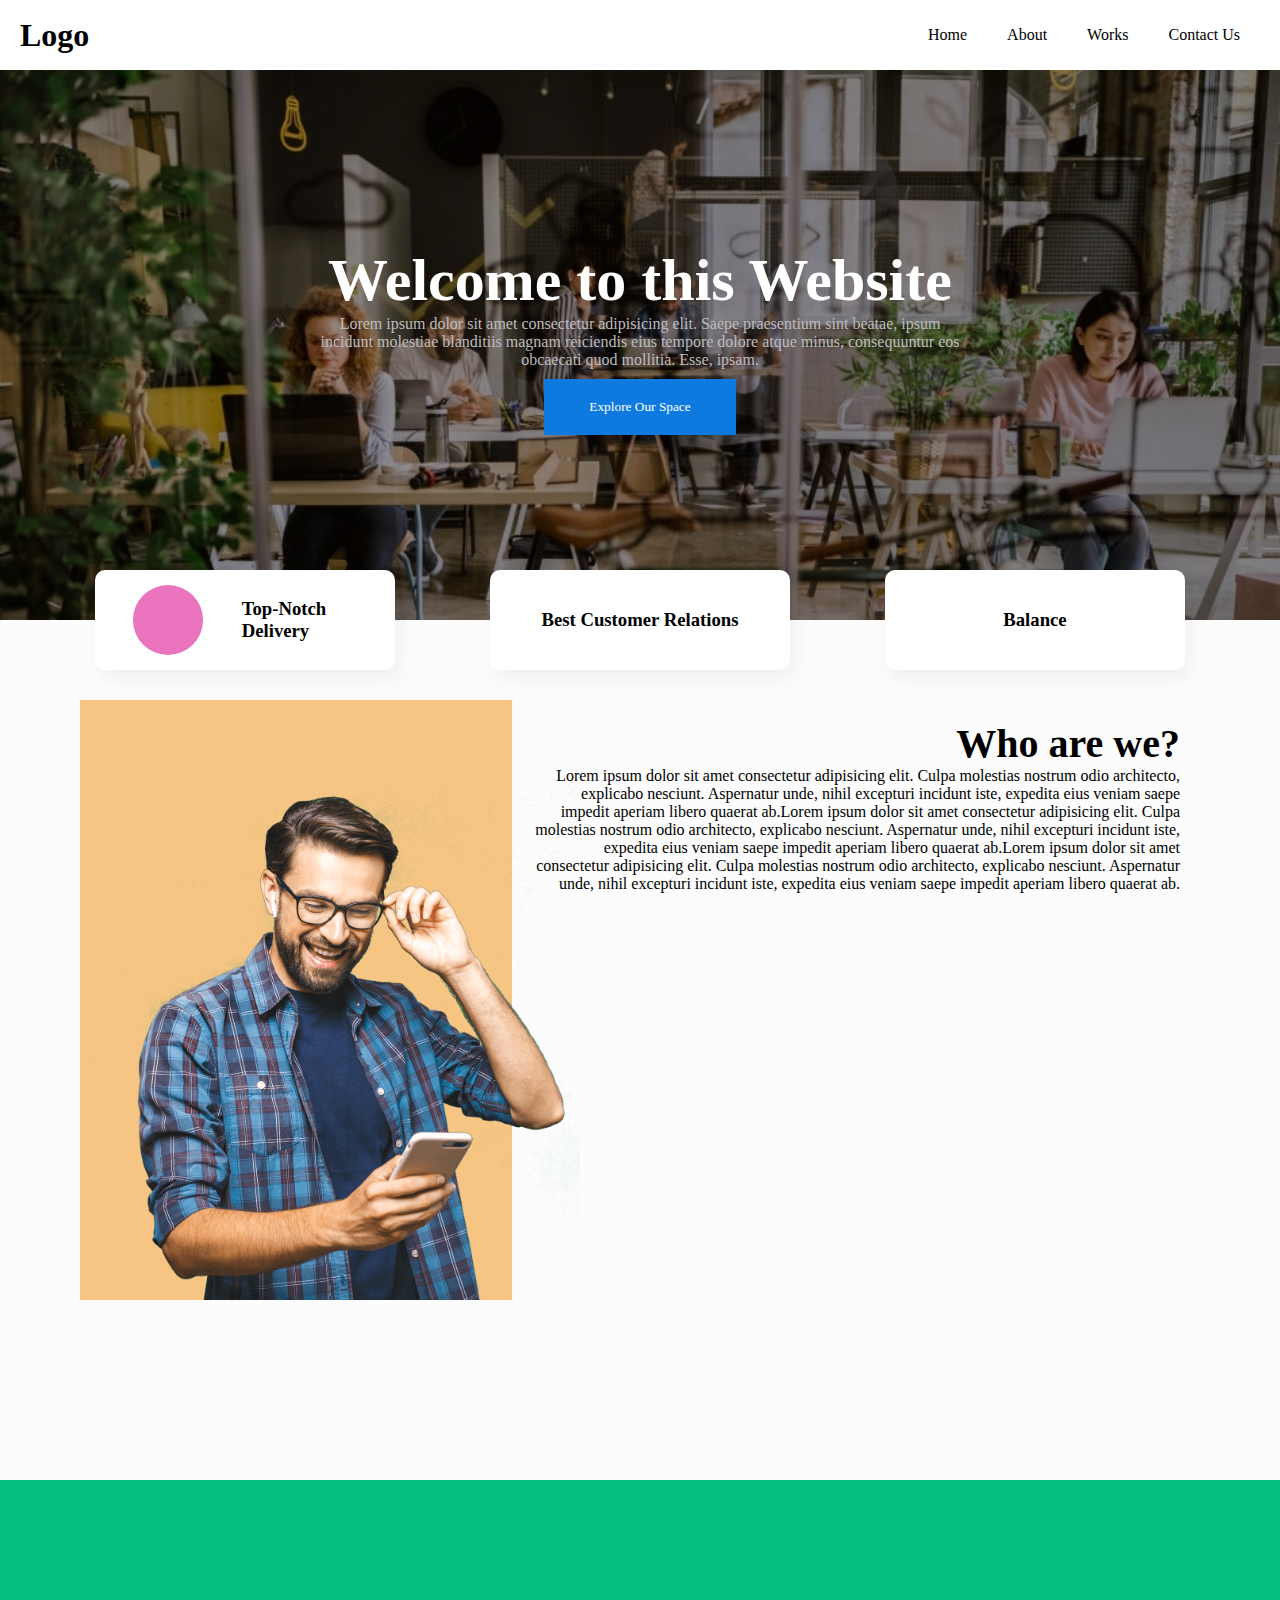
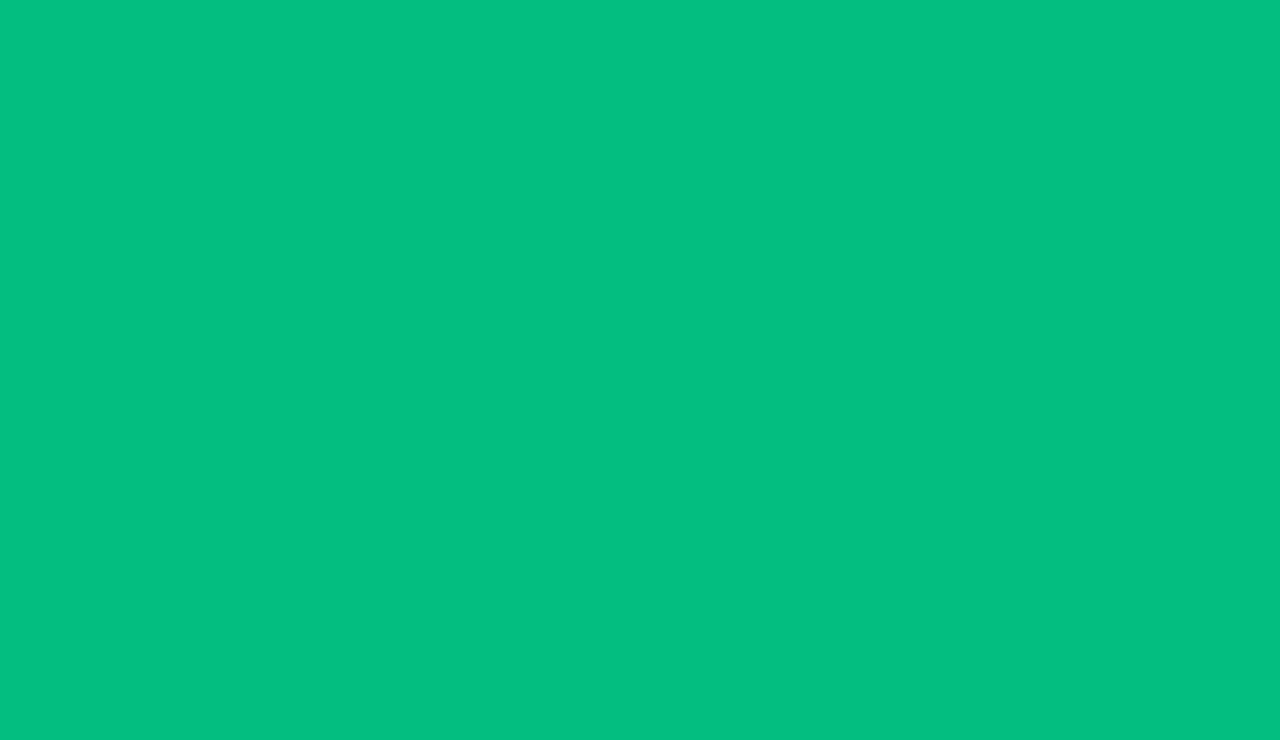
<file: 10-website-htmlcss/index.html>
<!DOCTYPE html>
<html lang="en">
  <head>
    <meta charset="UTF-8" />
    <meta http-equiv="X-UA-Compatible" content="IE=edge" />
    <meta name="viewport" content="width=device-width, initial-scale=1.0" />
    <link rel="stylesheet" href="style.css" />
    <title>Document</title>
  </head>
  <body>
    <nav class="navbar">
      <div class="nav-logo">
        <h1>Logo</h1>
      </div>
      <ul class="nav-items">
        <a class="nav-item" href="#"><li>Home</li></a>
        <a class="nav-item" href="#"><li>About</li></a>
        <a class="nav-item" href="#"><li>Works</li></a>
        <a class="nav-item" href="#"><li>Contact Us</li></a>
      </ul>
    </nav>
    <section class="hero-section">
        <div class="hero-content">
      <div class="hero-title">
        <h1>Welcome to this Website</h1>
      </div>
      <div class="hero-details">
        <p>
          Lorem ipsum dolor sit amet consectetur adipisicing elit. Saepe
          praesentium sint beatae, ipsum incidunt molestiae blanditiis magnam
          reiciendis eius tempore dolore atque minus, consequuntur eos obcaecati
          quod mollitia. Esse, ipsam.
        </p>
      </div>
      <button class="hero-btn">Explore Our Space</button>
      </div>
    </section>
    <section class="values-section">
        <div class="value-card">
            <div class="value-icon">
                <div class="value-icon-item"></div>
            </div>
            <h3>Top-Notch Delivery</h3>
        </div>
        <div class="value-card">
            <h3>Best Customer Relations</h3>
        </div>
        <div class="value-card">
            <h3>Balance</h3>
        </div>
    </section>
    <section class="section about-section">
      <div class="about-image">
        <img src="promo-img.png" />
      </div>
      <div class="about-details">
        <h1>Who are we?</h1>
        <p>
          Lorem ipsum dolor sit amet consectetur adipisicing elit. Culpa
          molestias nostrum odio architecto, explicabo nesciunt. Aspernatur
          unde, nihil excepturi incidunt iste, expedita eius veniam saepe
          impedit aperiam libero quaerat ab.Lorem ipsum dolor sit amet consectetur adipisicing elit. Culpa
          molestias nostrum odio architecto, explicabo nesciunt. Aspernatur
          unde, nihil excepturi incidunt iste, expedita eius veniam saepe
          impedit aperiam libero quaerat ab.Lorem ipsum dolor sit amet consectetur adipisicing elit. Culpa
          molestias nostrum odio architecto, explicabo nesciunt. Aspernatur
          unde, nihil excepturi incidunt iste, expedita eius veniam saepe
          impedit aperiam libero quaerat ab.
        </p>
      </div>
    </section>
    <div class="section services-section"></div>
  </body>
</html>
</file>
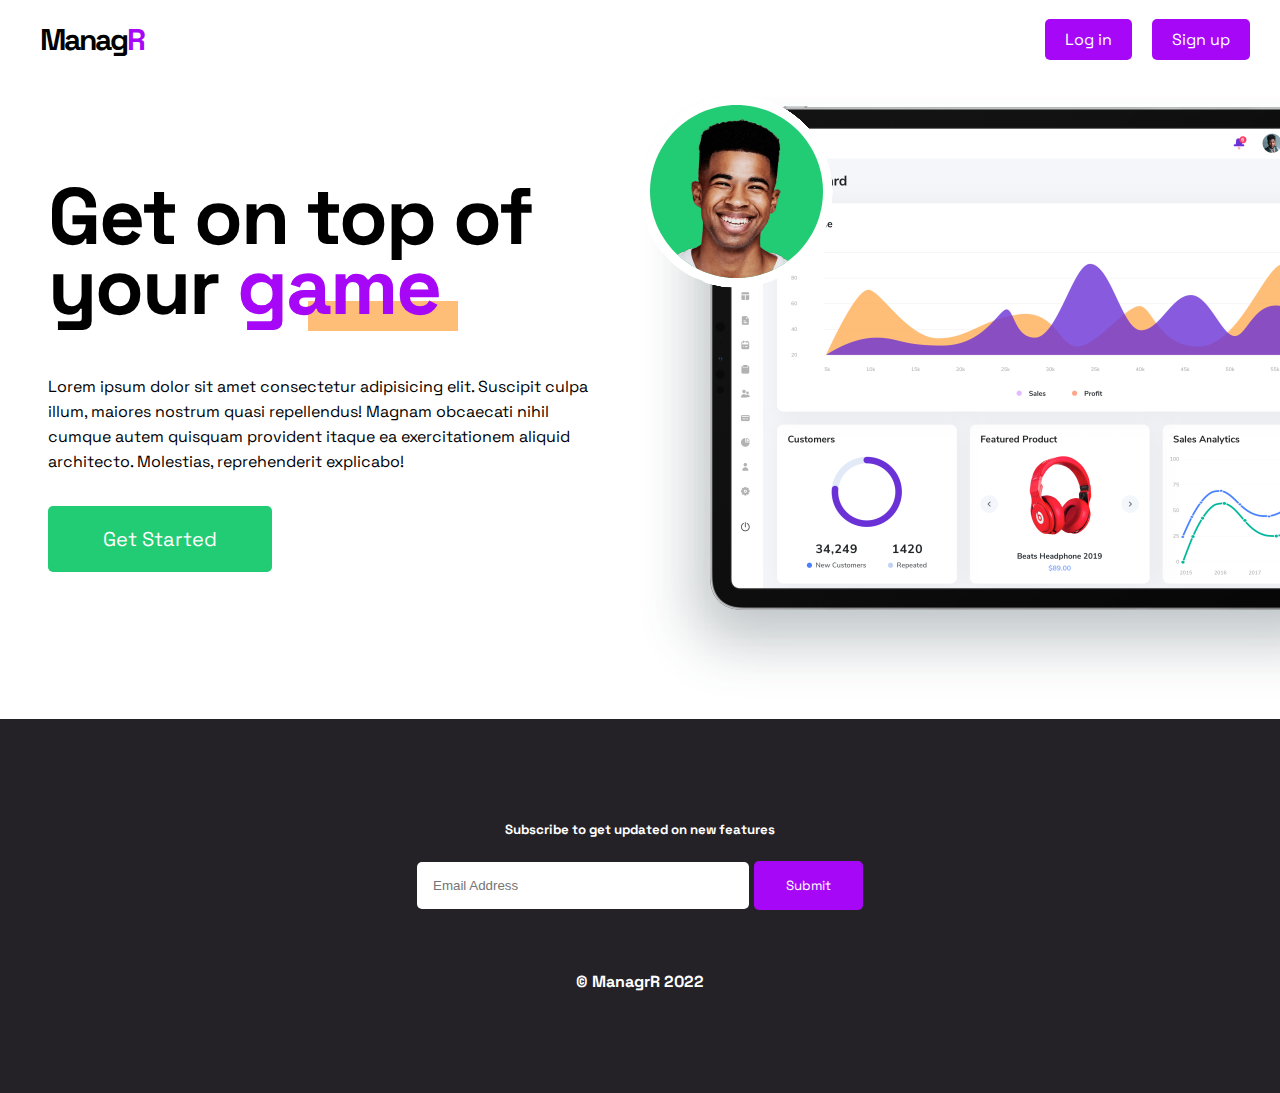
<file: 2-landing-page-managr/index.html>
<!DOCTYPE html>
<html lang="en">
  <head>
    <meta charset="UTF-8" />
    <meta http-equiv="X-UA-Compatible" content="IE=edge" />
    <meta name="viewport" content="width=device-width, initial-scale=1.0" />
    <link rel="preconnect" href="https://fonts.googleapis.com">
<link rel="preconnect" href="https://fonts.gstatic.com" crossorigin>
<link href="https://fonts.googleapis.com/css2?family=Space+Grotesk:wght@300;400;500;600;700&display=swap" rel="stylesheet">
    <link rel="stylesheet" href="style.css" />
    <title>ManagrR</title>
  </head>
  <body>
    <section class="container">
      <nav class="nav-container">
        <div class="nav-brand">
          <h1>Manag<span>R</span></h1>
        </div>
        <ul class="nav-links">
          <a href="#"><li>Log in</li></a>
          <a href="#"><li>Sign up</li></a>
        </ul>
      </nav>

      <div class="hero-section">
        <div class="hero-right">
          <h1>Get on top of your <span>game</span></h1>
          <p>
            Lorem ipsum dolor sit amet consectetur adipisicing elit. Suscipit
            culpa illum, maiores nostrum quasi repellendus! Magnam obcaecati
            nihil cumque autem quisquam provident itaque ea exercitationem
            aliquid architecto. Molestias, reprehenderit explicabo!
          </p>
          <button class="hero-button">Get Started</button>
        </div>
        <div class="hero-left">
            <img id="image-1" src="images/man.png" alt="">
             <img id="image-bg" src="images/dashboard.png" alt="">
        </div>
      </div>

      <footer>
        <h5>Subscribe to get updated on new features</h5>
        <form class="footer-form">
            <input type="email" placeholder="Email Address">
            <button>Submit</button>
        </form>
        <div class="footer-details">
            <h4>&copy; ManagrR 2022</h4>
        </div>
      </footer>
    </section>
  </body>
</html>
</file>
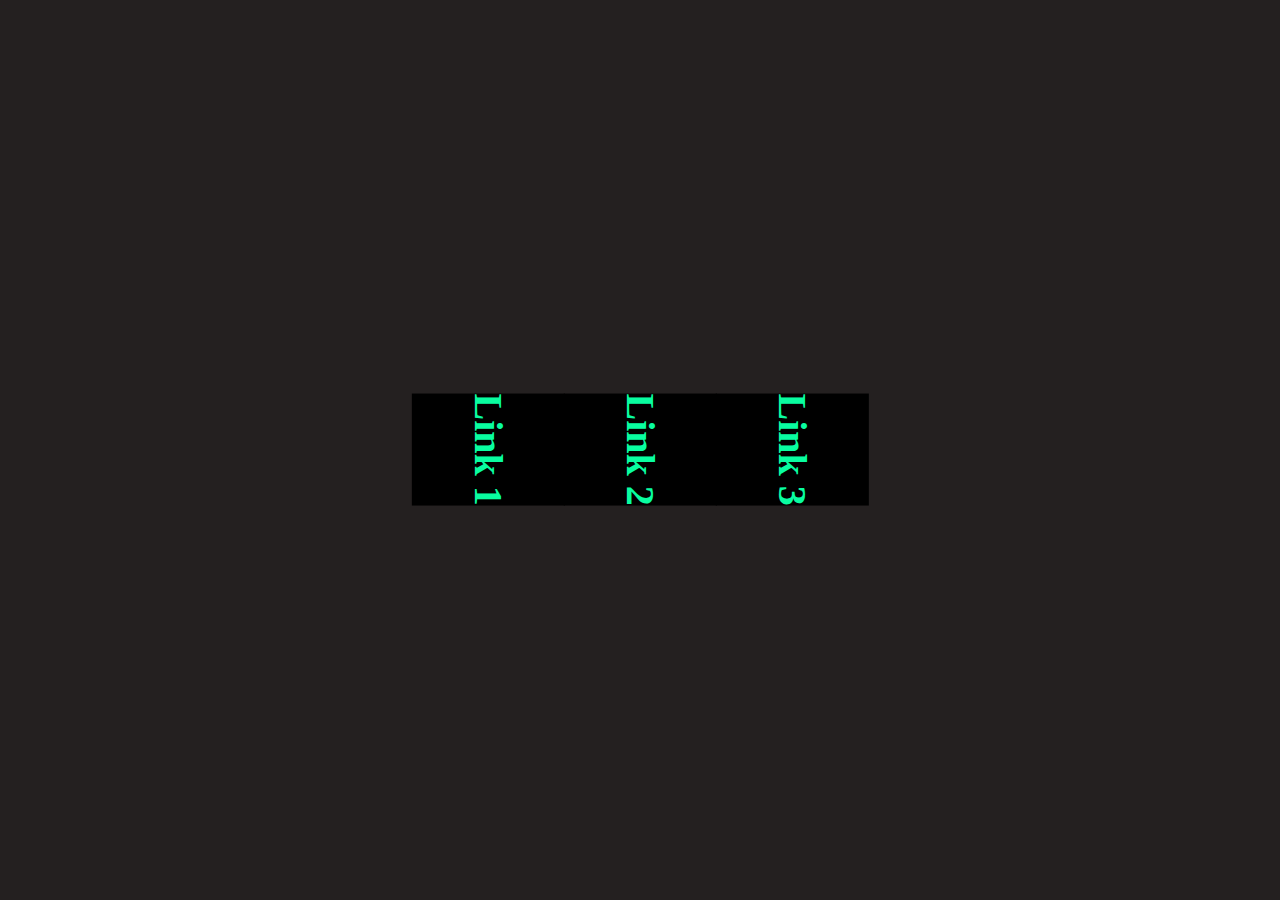
<file: text-hover/index.html>
<!DOCTYPE html>
<html lang="en">
<head>
    <meta charset="UTF-8">
    <meta http-equiv="X-UA-Compatible" content="IE=edge">
    <meta name="viewport" content="width=device-width, initial-scale=1.0">
    <link rel="stylesheet" href="style.css">
    <title>Document</title>
</head>
<body>
    <div class="container">
        <div class="tabs">
            <h4>Link 1</h4>
            <p class="text">
                Lorem ipsum dolor sit, amet consectetur adipisicing elit. Eius facere earum nisi ullam exercitationem tempora dolorum, voluptates eligendi non hic.
            </p>
        </div>
         <div class="tabs">
            <h4>Link 2</h4>
            <p class="text">
                Lorem ipsum dolor sit, amet consectetur adipisicing elit. Eius facere earum nisi ullam exercitationem tempora dolorum, voluptates eligendi non hic.
            </p>
        </div>
          <div class="tabs">
            <h4>Link 3</h4>
            <p class="text">
                Lorem ipsum dolor sit, amet consectetur adipisicing elit. Eius facere earum nisi ullam exercitationem tempora dolorum, voluptates eligendi non hic.
            </p>
        </div>
    </div>
</body>
</html>
</file>
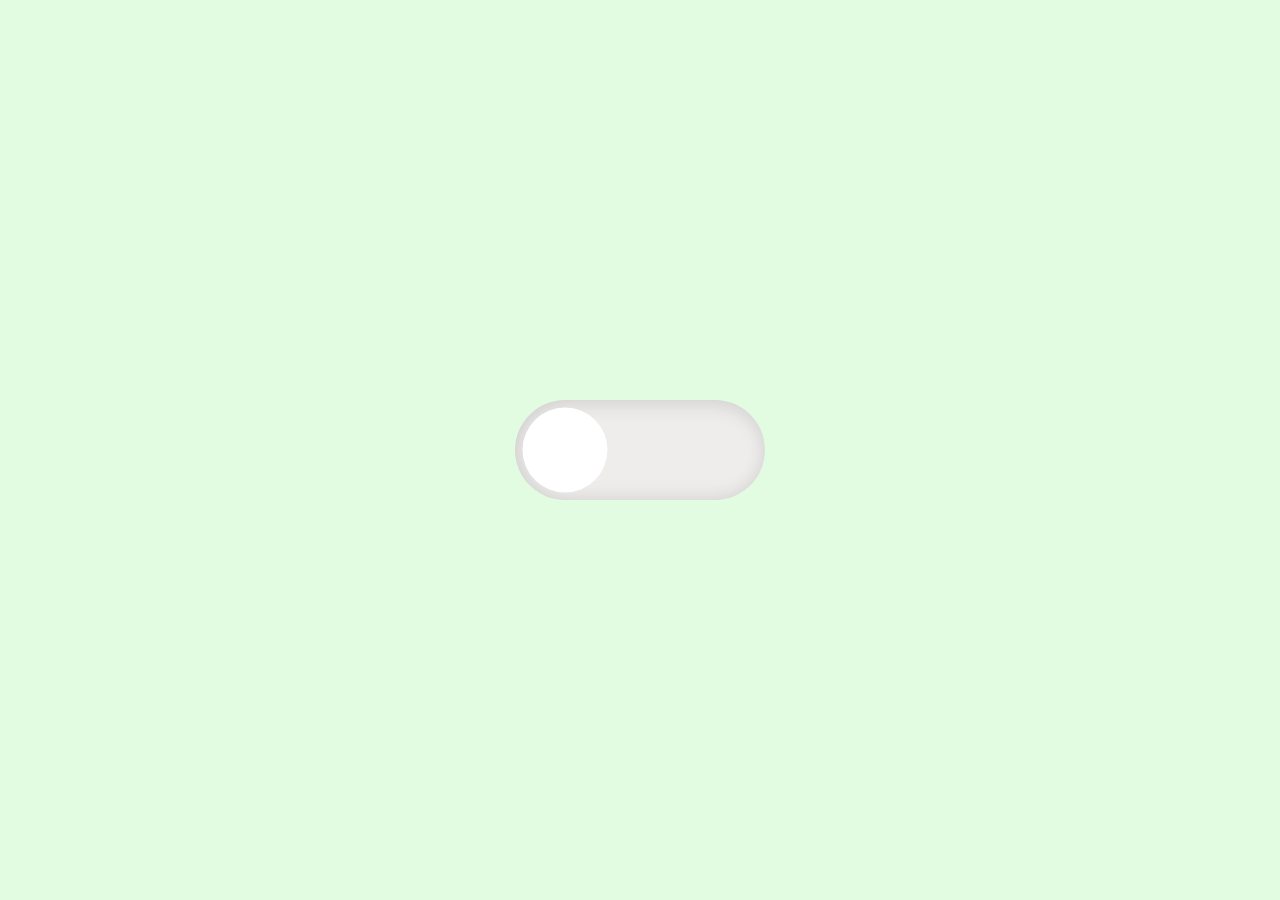
<file: toggle-effect-1/index.html>
<!DOCTYPE html>
<html lang="en">
<head>
    <meta charset="UTF-8">
    <meta http-equiv="X-UA-Compatible" content="IE=edge">
    <meta name="viewport" content="width=device-width, initial-scale=1.0">
    <link rel="stylesheet" href="style.css">
    <title>Toggle Effect</title>
</head>
<body>
    <div id="toggle" class="toggle-container">
        <div class="toggle-indicator"></div>
    </div>

    <script>
        const toggle = document.getElementById('toggle');
        toggle.onclick = function (){
            toggle.classList.toggle('active')
        }
    </script>
</body>
</html>
</file>
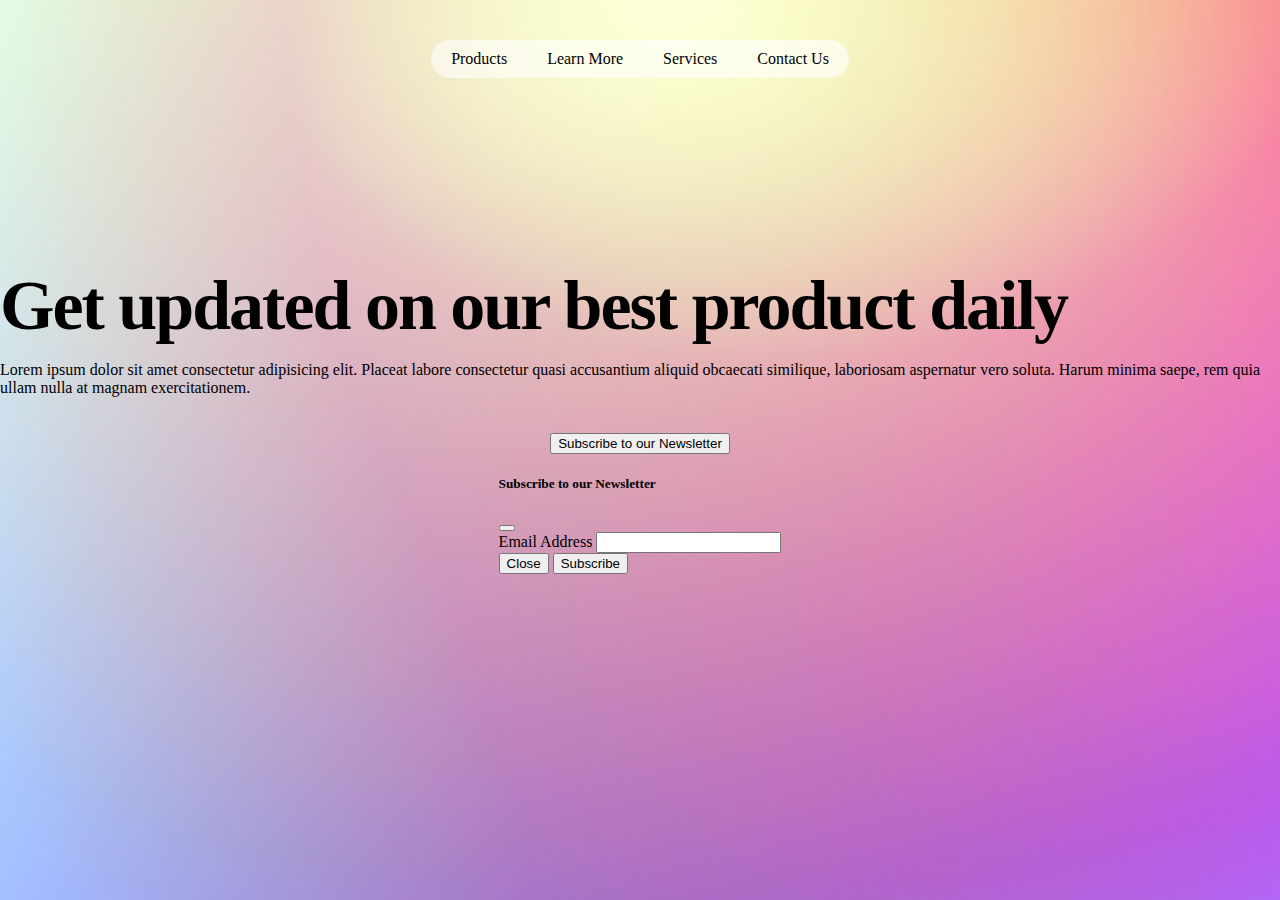
<file: bootstrap/modal/index.html>
<!doctype html>
<html lang="en">
  <head>
    <meta charset="utf-8">
    <meta name="viewport" content="width=device-width, initial-scale=1">
    <title>Bootstrap Modal</title>
    <!-- CSS only -->
    <link href="https://cdn.jsdelivr.net/npm/bootstrap@5.2.0/dist/css/bootstrap.min.css" rel="stylesheet" integrity="sha384-gH2yIJqKdNHPEq0n4Mqa/HGKIhSkIHeL5AyhkYV8i59U5AR6csBvApHHNl/vI1Bx" crossorigin="anonymous">
    <link rel="stylesheet" href="style.css">
  </head>
  <body>
    
    <nav>
      <ul class="nav-list">
        <li>Products</li>
        <li>Learn More</li>
        <li>Services</li>
        <li>Contact Us</li>
      </ul>
    </nav>

    <div class="main col-md-6 text-center mx-auto">
      <div class="details">
        <h1>Get updated on our best product daily</h1>
        <p>
          Lorem ipsum dolor sit amet consectetur adipisicing elit. Placeat labore consectetur quasi accusantium aliquid obcaecati similique, laboriosam aspernatur vero soluta. Harum minima saepe, rem quia ullam nulla at magnam exercitationem.
        </p>
      </div>
      <!-- Button trigger modal -->
      <button class="btn btn-primary" data-bs-toggle="modal" data-bs-target="#exampleModal">Subscribe to our Newsletter</button>
    </div>


<!-- Modal -->
<div class="modal fade" id="exampleModal" tabindex="-1" aria-labelledby="exampleModalLabel" aria-hidden="true">
  <div class="modal-dialog">
    <div class="modal-content">
      <div class="modal-header">
        <h5 class="modal-title" id="exampleModalLabel">Subscribe to our Newsletter</h5>
        <button type="button" class="btn-close" data-bs-dismiss="modal" aria-label="Close"></button>
      </div>
      <div class="modal-body">
        <form>
          <div class="form-group">
            <label for="email">Email Address</label>
            <input type="email" name="email" class="form-control">
          </div>
        </form>
      </div>
      <div class="modal-footer">
        <button type="button" class="btn btn-secondary" data-bs-dismiss="modal">Close</button>
        <button type="button" class="btn btn-primary">Subscribe</button>
      </div>
    </div>
  </div>
</div>
    <!-- JavaScript Bundle with Popper -->
<script src="https://cdn.jsdelivr.net/npm/bootstrap@5.2.0/dist/js/bootstrap.bundle.min.js" integrity="sha384-A3rJD856KowSb7dwlZdYEkO39Gagi7vIsF0jrRAoQmDKKtQBHUuLZ9AsSv4jD4Xa" crossorigin="anonymous"></script>
  </body>
</html>
</file>
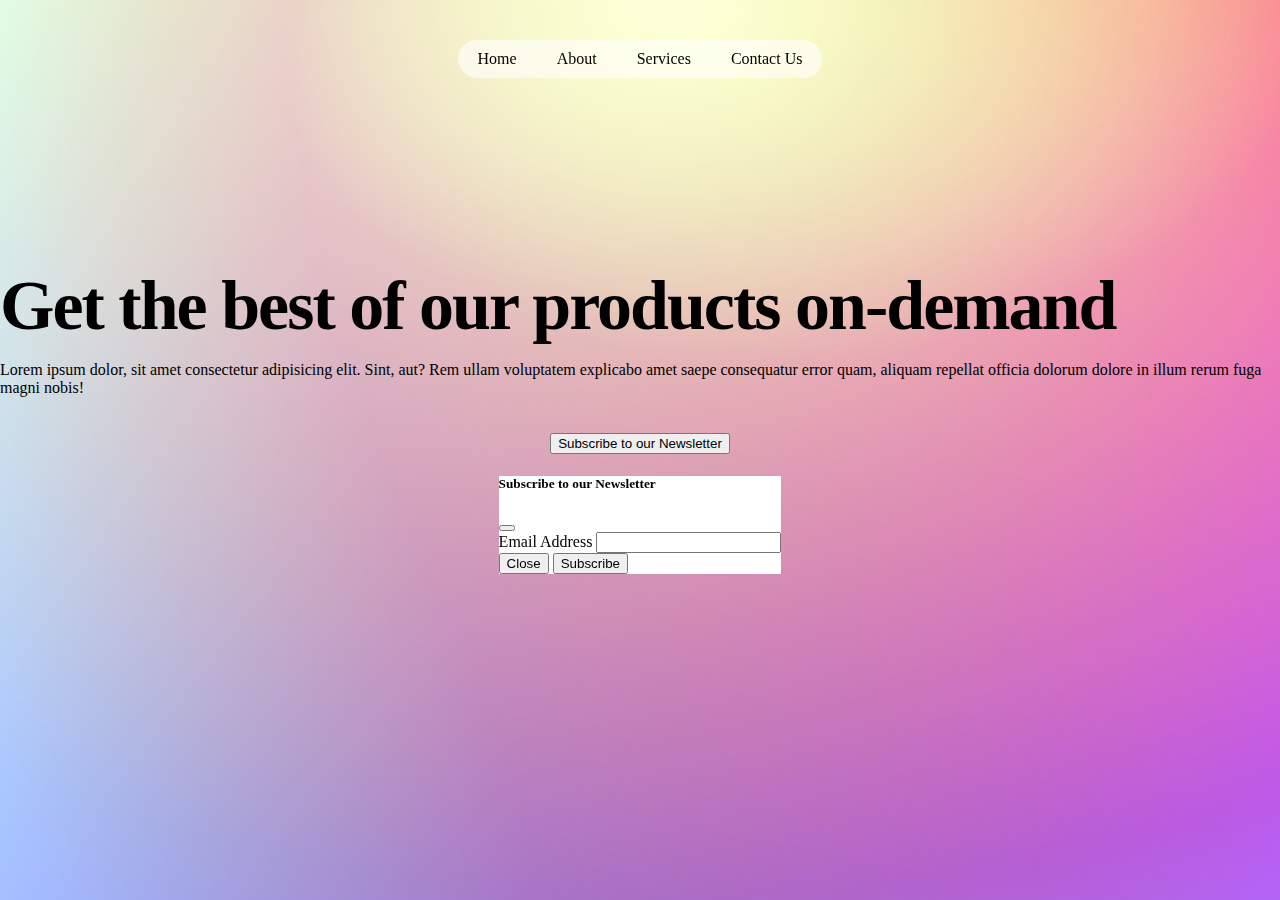
<file: bootstrap/modal.html>
<!doctype html>
<html lang="en">
  <head>
    <meta charset="utf-8">
    <meta name="viewport" content="width=device-width, initial-scale=1">
    <title>Bootstrap demo</title>
    <link href="https://cdn.jsdelivr.net/npm/bootstrap@5.2.0/dist/css/bootstrap.min.css" rel="stylesheet" integrity="sha384-gH2yIJqKdNHPEq0n4Mqa/HGKIhSkIHeL5AyhkYV8i59U5AR6csBvApHHNl/vI1Bx" crossorigin="anonymous">
    <link rel="stylesheet" href="modal.css">
  </head>
  <body>
<nav>
  <ul class="nav-list">
    <li>Home</li>
    <li>About</li>
    <li>Services</li>
    <li>Contact Us</li>
  </ul>
</nav>
<div class="main col-md-6 text-center mx-auto">
  <div class="title">
    <h1>Get the best of our products on-demand</h1>
    <p>
      Lorem ipsum dolor, sit amet consectetur adipisicing elit. Sint, aut? Rem ullam voluptatem explicabo amet saepe consequatur error quam, aliquam repellat officia dolorum dolore in illum rerum fuga magni nobis!
    </p>
  </div>
  <button type="button" class="btn btn-primary" data-bs-toggle="modal" data-bs-target="#exampleModal">
    Subscribe to our Newsletter
  </button>
</div>


<!-- Modal -->
<div class="modal custom-modal fade" id="exampleModal" tabindex="-1" aria-labelledby="exampleModalLabel" aria-hidden="true">
  <div class="modal-dialog">
    <div class="modal-content">
      <div class="modal-header">
        <h5 class="modal-title" id="exampleModalLabel">Subscribe to our Newsletter</h5>
        <button type="button" class="btn-close" data-bs-dismiss="modal" aria-label="Close"></button>
      </div>
      <div class="modal-body">
            <div class="row">
              <form>
                <div class="form-group">
                  <label for="email">Email Address</label>
                  <input type="email" name="email" class="form-control">
                </div>
              </form>
            </div>
      </div>
      <div class="modal-footer">
        <button type="button" class="btn btn-secondary" data-dismiss="modal">Close</button>
        <button type="button" class="btn btn-primary">Subscribe</button>
      </div>
    </div>
  </div>
</div>
<script src="https://cdn.jsdelivr.net/npm/bootstrap@5.2.0/dist/js/bootstrap.bundle.min.js" integrity="sha384-A3rJD856KowSb7dwlZdYEkO39Gagi7vIsF0jrRAoQmDKKtQBHUuLZ9AsSv4jD4Xa" crossorigin="anonymous"></script>
</body>
</html>
</file>
<file: 10-website-htmlcss/style.css>
*{
    margin: 0;
    padding: 0;
}
body{
    font-family: 'poppins';
}
.navbar{
    display: flex;
    justify-content: space-between;
    align-items: center;
    min-height: 70px;
    padding: 0 20px;
}
.nav-items{
    display: flex;
    padding: 0;
}
.nav-items li{
    list-style-type: none;
    margin: 0 15px;
    padding: 5px;
    transition: all ease .4s;
}
.nav-items li:hover{
    border-bottom: 2px solid #000;
}
.nav-item{
    text-decoration: none;
    color: #000;
   
}
.hero-section{
    background-image: linear-gradient(120deg, rgba(0,0,0,0.4), rgba(0,0,0,0.5)), url('hero-bg.jpg');
    background-size: cover;
    height: 550px;
    display: flex;
    flex-direction: column;
    justify-content: center;
    align-items: center;
}
.hero-content{
    width: 50%;
    text-align: center;
}
.hero-title{
    font-size: 30px;
    color: #fff;
}
.hero-details{
    color: #bdbcbc;
}
.hero-btn{
    width: 30%;
    padding: 20px;
    margin: 10px;
    border: 0;
    background-color: #0e7adf;
    color: #fff;
    cursor: pointer;
    font-family: inherit;
}
.values-section{
    position: absolute;
    top: 550px;
    display: flex;
    justify-content: space-evenly;
    width: 100%;
    margin: 20px 0;
}
.value-card{
    background-color: #fff;
    width: 300px;
    height: 100px;
    border-radius: 10px;
    box-shadow: 5px 10px 20px rgba(0,0,0,0.05);
    display: flex;
    justify-content: center;
    align-items: center;
}
.value-icon{
    width: 50%;
    height: 100%;
    display: flex;
    justify-content: center;
    align-items: center;
}
.value-icon-item{
    width: 70px;
    height: 70px;
    border-radius: 50%;
    background-color: #e973bc;
}
.section{
    height: 700px;
    max-height: 700px;
    padding: 5rem;
}
.about-section{
    background-color: #fcfcfc;
    display: flex;

}
.about-image{
    height: 600px;
    width: 40%;
    background-color: #f7c584;
    position: relative;
}
.about-image img{
    width: 500px;
    position: absolute;
    bottom: 0;
}
.about-details{
    padding: 20px;
    text-align: right;
    width: 60%;
}
.about-details h1{
    font-size: 40px;
    
}
.services-section{
    background-color: #03be80;
}
</file>
<file: 2-landing-page-managr/style.css>
body{
    margin: 0;
    padding: 0;
    box-sizing: border-box;
    font-family: 'Space Grotesk', sans-serif;
    overflow-x: hidden;
}
.nav-container{
    display: flex;
    justify-content: space-between;
    align-items: center;
    padding: 0 20px;
}
.nav-brand h1{
    padding: 0 20px;
    font-size: 30px;
    letter-spacing: -2px;
}
.nav-brand span{
    color: #a707f7;
}
.nav-links{
    display: flex;
    justify-content: space-evenly;
}
.nav-links li{
    margin: 0 10px;
    list-style-type: none;
}
.nav-links a{
    text-decoration: none;
    padding: 10px;
    background-color: #a707f7;
    color: #fff;
    margin: 0 10px;
    border-radius: 5px;
}
.hero-section{
    padding: 1rem;
    display: flex;
    justify-content: center;
}
.hero-right{
    padding: 2rem;
}
.hero-right h1{
    position: relative;
    font-size: 80px;
    letter-spacing: -2px;
    line-height: 70px;
}
.hero-right h1:after{
    content: "";
    position: absolute;
    width: 150px;
    height: 30px;
    z-index: -1;
    background-color: #ffbe77;
    top: 120px;
    right: 150px;
}
.hero-right span{
    color: #a707f7;
}
.hero-right p{
    line-height: 25px;
}
.hero-button{
    background-color: #22cc74;
    border: 0;
    padding: 20px;
    width: 40%;
    font-size: 20px;
    color: #fff;
    margin-top: 1rem;
    font-family: inherit;
    cursor: pointer;
    border-radius: 5px;
}
.hero-left{
    width: 50%;
}
#image-1{
    position: absolute;
    z-index: 1;
}
footer{
    padding: 5rem;
    background-color: #252227;
}
footer h5{
    text-align: center;
    color: #fff;
}
.footer-form{
    display: flex;
    justify-content: center;
    align-items: center;
    margin-bottom: 40px;
}
.footer-form input{
    padding: 1rem;
    width: 300px;
    border: none;
    border-radius: 5px;
}
.footer-form input:focus{
    outline: none;
}
.footer-form button{
    background-color: #a707f7;
    color: #fff;
    padding: 1rem 2rem;
    border: 0;
    border-radius: 5px;
    margin-left: 5px;
    font-family: inherit;
    cursor: pointer;
}
.footer-details{
    display: flex;
    justify-content: center;
    align-items: center;
    margin-top: 40px;
    color: #fff;
}
</file>
<file: text-hover/style.css>
body{
    margin: 0;
    padding: 0;
    display: flex;
    justify-content: center;
    align-items: center;
    min-height: 100vh ;
    background: rgb(36, 32, 32);
    font-family: 'poppins';
}
.container{
    max-width: 600px;
    display: flex;
    justify-content: center;
    align-items: center;
    flex-wrap: wrap;
}
.tabs h4{
    font-size: 40px;
    color: rgb(9, 253, 160);
}
.tabs{
    background: #000;
    margin: 20px;
    /* max-width: 300px; */
    transform: rotate(90deg);
    transition: all ease .5s;
}
.tabs:hover{
    margin: 0 40px;
    transform: rotate(0deg);
}
.tabs .text{
    display: none;
    color: #fff;
}
.tabs:hover .text{
    display: block;
}
</file>
<file: toggle-effect-1/style.css>
body{
    margin: 0;
    padding: 0;
    display: flex;
    justify-content: center;
    align-items: center;
    min-height: 100vh;
    background-color: #e2fce2;
}
.toggle-container{
    position: relative;
    width: 250px;
    height: 100px;
    background-color: rgb(238, 237, 236);
    border-radius: 100px;
    transition: all ease .5s;
    box-shadow: inset 2px 5px 20px rgba(0, 0, 0, 0.1),
                inset 2px -5px 20px rgba(0, 0, 0, 0.05);
}
.toggle-container.active{
    background-color: rgb(6, 177, 28);
}
.toggle-indicator{
    position: absolute;
    top: 0;
    left: 0;
    width: 100px;
    height: 100px;
    border-radius: 50%;
    background-color: #fff;
    transform: scale(0.85);
}
.toggle-container.active .toggle-indicator{
    left: 150px;
}
</file>
<file: bootstrap/modal/style.css>
body{
    margin: 0;
    padding: 0;
    min-height: 100vh;
    display: flex;
    flex-direction: column;
    align-items: center;
    background-image: url('bg-gradient.jpg');
    background-size: cover;
}
.nav-list{
    margin-top: 40px;
    display: flex;
    justify-content: center;
    align-items: center;
    padding: 0!important;
    list-style-type: none;
    background-color: rgba(255, 255, 255, 0.6);
    border-radius: 30px;
}
.nav-list li{
    padding: 10px 20px;
    overflow: hidden;
    cursor: pointer;
}
.nav-list li:hover{
    color: #fff;
    background-color: rgb(8, 98, 224);
}
.nav-list li:first-child:hover{
    border-bottom-left-radius: 30px;
    border-top-left-radius: 30px
}
.nav-list li:last-child:hover{
      border-bottom-right-radius: 30px;
    border-top-right-radius: 30px
}
.main{
    display: flex;
    flex-direction: column;
    justify-content: center;
    align-items: center;
}
.details{
    margin-top: 130px;
    margin-bottom: 20px;
}
.details h1{
    font-size: 70px;
    letter-spacing: -2px;
    line-height: 70px;
    margin-bottom: 20px;
}
</file>
<file: bootstrap/modal.css>
body{
    margin: 0;
    padding: 0;
    min-height: 100vh;
    display: flex;
    flex-direction: column;
    align-items: center;
    background-image: url('bg-gradient.jpg');
    background-size: cover;
}
.main{
    display: flex;
    flex-direction: column;
    justify-content: center;
    align-items: center;
}
.modal-content{
    border: 0;
    border-radius: 0;
    max-height: 400px;
    background-color: rgb(255, 255, 255);
    backdrop-filter: blur(5px);
}
.title{
    margin-top: 130px;
    margin-bottom: 20px;
}
.title h1{
    font-size: 70px!important;
    letter-spacing: -2px;
    line-height: 70px;
    margin-bottom: 20px;
}
.nav-list{
    margin-top: 40px;
    display: flex;
    justify-content: center;
    padding: 0!important;
    align-items: center;
    list-style-type: none;
    background-color: rgba(255, 255, 255, 0.6);
    backdrop-filter: blur(5px);
    border-radius: 30px;
}
.nav-list li{
    padding: 10px 20px;
    overflow: hidden;
}
.nav-list li:first-child:hover{
    border-bottom-left-radius: 30px;
     border-top-left-radius: 30px;
}
.nav-list li:last-child:hover{
    border-bottom-right-radius: 30px;
     border-top-right-radius: 30px;
}
.nav-list li:hover{
    color: #fff;
    background-color: rgb(8, 98, 224);
}
</file>
